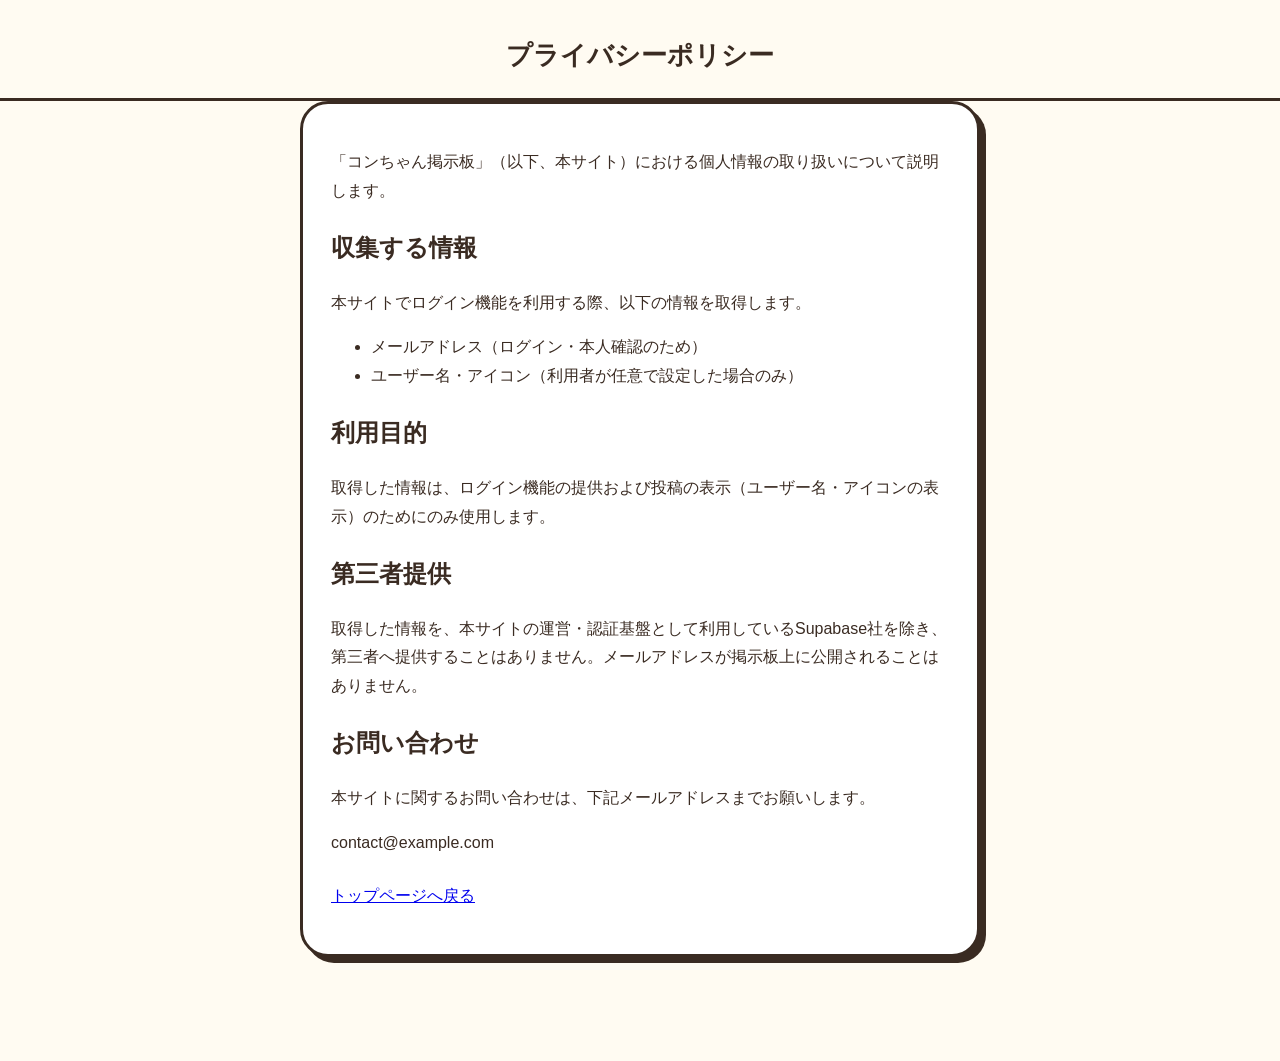
<file: privacy.html>
<!DOCTYPE html>
<html lang="ja">
<head>
<meta charset="UTF-8">
<meta name="viewport" content="width=device-width, initial-scale=1.0">
<title>プライバシーポリシー - コンちゃん掲示板</title>
<link rel="stylesheet" href="style.css">
</head>
<body>

<header class="legal-header">
    <h1>プライバシーポリシー</h1>
</header>

<main class="page">
    <section class="post-form-card">
        <p>「コンちゃん掲示板」（以下、本サイト）における個人情報の取り扱いについて説明します。</p>

        <h2>収集する情報</h2>
        <p>本サイトでログイン機能を利用する際、以下の情報を取得します。</p>
        <ul>
            <li>メールアドレス（ログイン・本人確認のため）</li>
            <li>ユーザー名・アイコン（利用者が任意で設定した場合のみ）</li>
        </ul>

        <h2>利用目的</h2>
        <p>取得した情報は、ログイン機能の提供および投稿の表示（ユーザー名・アイコンの表示）のためにのみ使用します。</p>

        <h2>第三者提供</h2>
        <p>取得した情報を、本サイトの運営・認証基盤として利用しているSupabase社を除き、第三者へ提供することはありません。メールアドレスが掲示板上に公開されることはありません。</p>

        <h2>お問い合わせ</h2>
        <p>本サイトに関するお問い合わせは、下記メールアドレスまでお願いします。</p>
        <p>contact@example.com</p>

        <p style="margin-top:24px;"><a href="index.html">トップページへ戻る</a></p>
    </section>
</main>

</body>
</html>
</file>
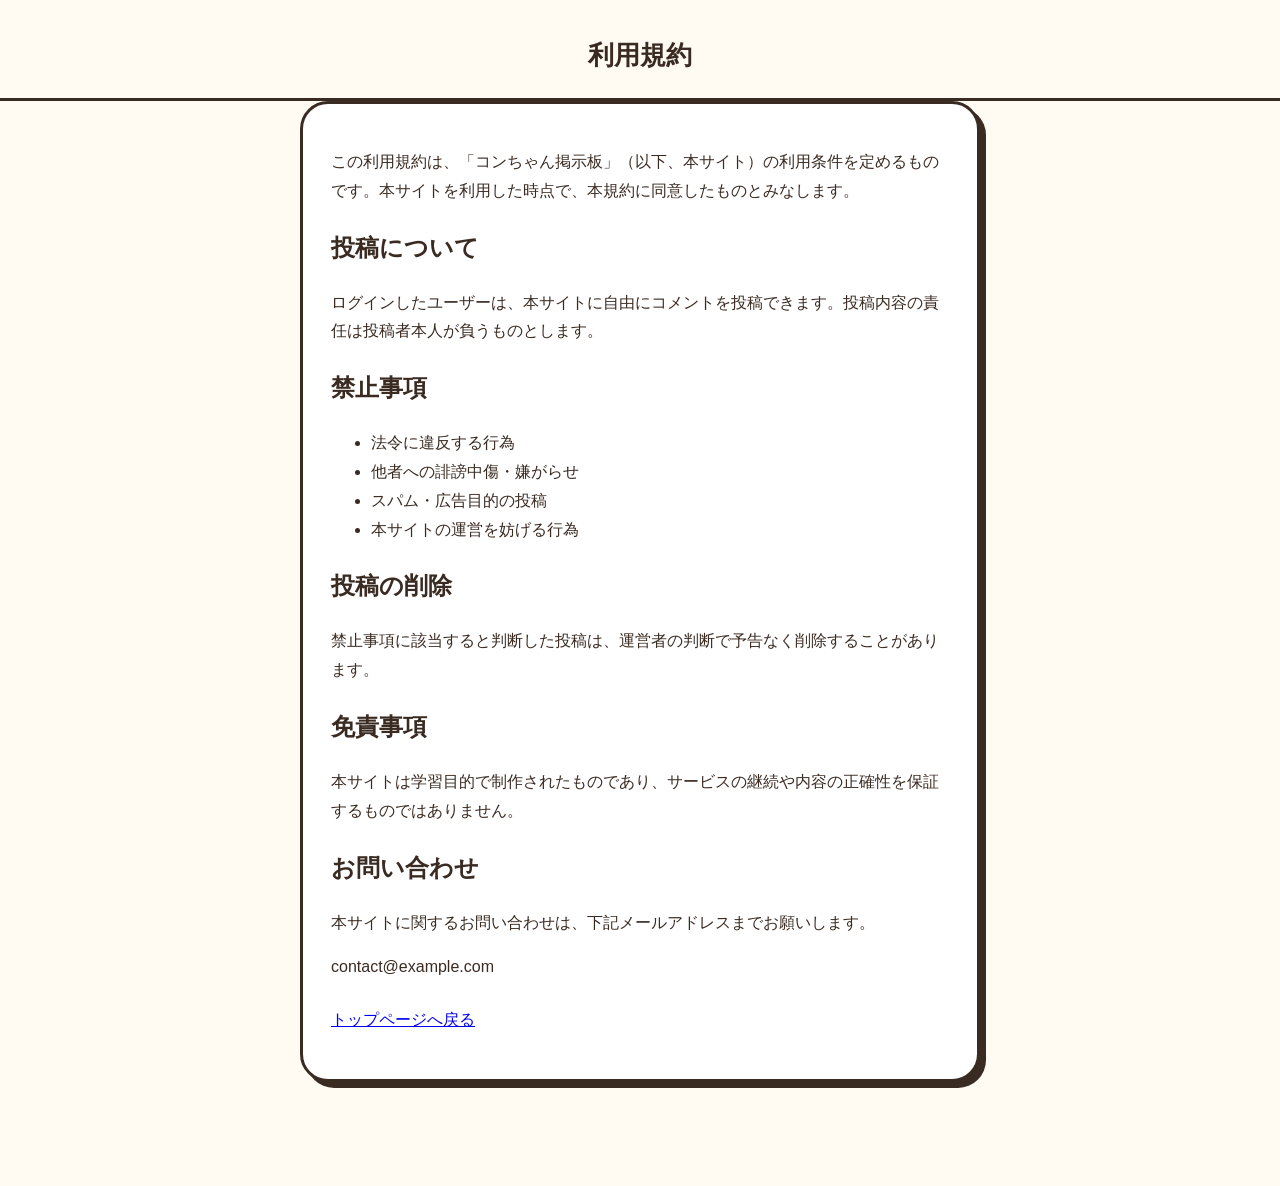
<file: terms.html>
<!DOCTYPE html>
<html lang="ja">
<head>
<meta charset="UTF-8">
<meta name="viewport" content="width=device-width, initial-scale=1.0">
<title>利用規約 - コンちゃん掲示板</title>
<link rel="stylesheet" href="style.css">
</head>
<body>

<header class="legal-header">
    <h1>利用規約</h1>
</header>

<main class="page">
    <section class="post-form-card">
        <p>この利用規約は、「コンちゃん掲示板」（以下、本サイト）の利用条件を定めるものです。本サイトを利用した時点で、本規約に同意したものとみなします。</p>

        <h2>投稿について</h2>
        <p>ログインしたユーザーは、本サイトに自由にコメントを投稿できます。投稿内容の責任は投稿者本人が負うものとします。</p>

        <h2>禁止事項</h2>
        <ul>
            <li>法令に違反する行為</li>
            <li>他者への誹謗中傷・嫌がらせ</li>
            <li>スパム・広告目的の投稿</li>
            <li>本サイトの運営を妨げる行為</li>
        </ul>

        <h2>投稿の削除</h2>
        <p>禁止事項に該当すると判断した投稿は、運営者の判断で予告なく削除することがあります。</p>

        <h2>免責事項</h2>
        <p>本サイトは学習目的で制作されたものであり、サービスの継続や内容の正確性を保証するものではありません。</p>

        <h2>お問い合わせ</h2>
        <p>本サイトに関するお問い合わせは、下記メールアドレスまでお願いします。</p>
        <p>contact@example.com</p>

        <p style="margin-top:24px;"><a href="index.html">トップページへ戻る</a></p>
    </section>
</main>

</body>
</html>
</file>
<file: style.css>
/* =========================================================
   ももスタ掲示板 - フロントデザイン（ビタミンカラー / ポップ）
   ========================================================= */

:root {
    --v-orange: #FF8A3D;
    --v-orange-deep: #FF6B00;
    --v-yellow: #FFCD3C;
    --v-pink: #FF5C8A;
    --v-green: #8BC53F;
    --v-blue: #2FC4D9;
    --v-purple: #8B5CF6;

    --ink: #3A2B22;          /* 濃い茶〜黒、キャラクターの線画に合わせた色 */
    --bg: #FFFBF2;           /* ベースの背景色（ビタミンカラーを引き立てる生成り色） */
    --card-bg: #FFFFFF;

    --radius-lg: 28px;
    --radius-md: 20px;
    --radius-sm: 14px;

    --shadow-hard: 6px 6px 0px var(--ink);
    --shadow-hard-sm: 4px 4px 0px var(--ink);
}

* {
    box-sizing: border-box;
}

body {
    margin: 0;
    background: var(--bg);
    color: var(--ink);
    font-family: "M PLUS Rounded 1c", "Hiragino Maru Gothic ProN", "Yu Gothic", sans-serif;
    line-height: 1.8;
}

img {
    max-width: 100%;
    display: block;
}

/* ---------------------------------------------------------
   ヘッダー（ヒーローエリア）
--------------------------------------------------------- */
.hero {
    position: relative;
    overflow: hidden;
    padding: 56px 20px 90px;
    background: linear-gradient(120deg, var(--v-orange) 0%, var(--v-pink) 55%, var(--v-yellow) 100%);
    text-align: center;
}

.hero-inner {
    position: relative;
    z-index: 2;
}

.hero-eyebrow {
    margin: 0 0 8px;
    letter-spacing: 0.12em;
    font-size: 0.8rem;
    font-weight: 700;
    color: #FFFFFF;
    opacity: 0.9;
}

.hero-title {
    margin: 0;
    font-size: clamp(2rem, 6vw, 3.2rem);
    font-weight: 800;
    color: #FFFFFF;
    -webkit-text-stroke: 3px var(--ink);
    text-shadow: 4px 4px 0 var(--ink);
    letter-spacing: 0.04em;
}

.hero-sub {
    margin: 14px 0 0;
    font-weight: 700;
    color: #FFFFFF;
    font-size: 1.05rem;
    text-shadow: 2px 2px 0 rgba(58, 43, 34, 0.4);
}

.hero-character {
    position: relative;
    z-index: 2;
    width: 150px;
    margin: 18px auto 0;
    filter: drop-shadow(4px 6px 0 rgba(58, 43, 34, 0.25));
    animation: bounce 2.4s ease-in-out infinite;
}

@keyframes bounce {
    0%, 100% { transform: translateY(0); }
    50% { transform: translateY(-10px); }
}

.hero-wave {
    position: absolute;
    left: 0;
    right: 0;
    bottom: -2px;
    width: 100%;
    height: 90px;
    z-index: 1;
}

.hero-deco {
    position: absolute;
    z-index: 1;
    opacity: 0.85;
}

.hero-deco--circle-yellow {
    width: 46px;
    height: 46px;
    border-radius: 50%;
    background: var(--v-yellow);
    border: 3px solid var(--ink);
    top: 30px;
    left: 8%;
}

.hero-deco--circle-blue {
    width: 30px;
    height: 30px;
    border-radius: 50%;
    background: var(--v-blue);
    border: 3px solid var(--ink);
    top: 90px;
    right: 12%;
}

.hero-deco--star {
    width: 34px;
    height: 34px;
    background: #FFFFFF;
    top: 50px;
    right: 22%;
    clip-path: polygon(50% 0%, 61% 35%, 98% 35%, 68% 57%, 79% 91%, 50% 70%, 21% 91%, 32% 57%, 2% 35%, 39% 35%);
}

.hero--small {
    padding: 40px 20px 70px;
}

/* ---------------------------------------------------------
   利用規約・プライバシーポリシー用の簡易ヘッダー
--------------------------------------------------------- */
.legal-header {
    padding: 32px 20px 20px;
    text-align: center;
    border-bottom: 3px solid var(--ink);
}

.legal-header h1 {
    margin: 0;
    font-size: 1.6rem;
    font-weight: 800;
    color: var(--ink);
}

/* ---------------------------------------------------------
   共通レイアウト
--------------------------------------------------------- */
.page {
    max-width: 720px;
    margin: 0 auto;
    padding: 0 20px 60px;
}

.section-heading {
    display: flex;
    align-items: center;
    gap: 10px;
    margin-bottom: 16px;
}

.section-icon {
    width: 48px;
}

.section-heading h2 {
    margin: 0;
    font-size: 1.3rem;
    font-weight: 800;
}

/* ---------------------------------------------------------
   ログイン / 新規登録カード
--------------------------------------------------------- */
.auth-card {
    margin-top: -50px;
    position: relative;
    z-index: 3;
    background: var(--card-bg);
    border: 3px solid var(--ink);
    border-radius: var(--radius-lg);
    padding: 22px;
    box-shadow: var(--shadow-hard);
    margin-bottom: 28px;
}

.auth-tabs {
    display: flex;
    gap: 8px;
    margin-bottom: 18px;
}

.auth-tab {
    flex: 1;
    padding: 10px;
    font-family: inherit;
    font-size: 0.95rem;
    font-weight: 800;
    color: var(--ink);
    background: #FFFDF7;
    border: 3px solid var(--ink);
    border-radius: 999px;
    cursor: pointer;
    opacity: 0.55;
}

.auth-tab.is-active {
    opacity: 1;
    background: var(--v-yellow);
}

.form-note {
    margin: -6px 0 14px;
    color: var(--v-green);
    font-weight: 700;
    font-size: 0.85rem;
}

.auth-loggedin {
    display: flex;
    align-items: center;
    flex-wrap: wrap;
    gap: 12px;
}

.auth-loggedin[hidden] {
    display: none;
}

.auth-avatar {
    width: 48px;
    height: 48px;
    border-radius: 50%;
    border: 3px solid var(--ink);
    object-fit: cover;
    flex-shrink: 0;
}

.auth-greeting {
    margin: 0;
    font-weight: 800;
    flex: 1;
    min-width: 120px;
}

.auth-link {
    font-family: inherit;
    font-weight: 700;
    font-size: 0.9rem;
    color: var(--v-orange-deep);
    text-decoration: none;
    background: none;
    border: none;
    cursor: pointer;
    padding: 0;
}

.auth-link--button {
    color: var(--v-pink);
}

.auth-divider {
    display: flex;
    align-items: center;
    text-align: center;
    color: #9A897B;
    font-size: 0.8rem;
    font-weight: 700;
    margin: 16px 0;
}

.auth-divider::before,
.auth-divider::after {
    content: "";
    flex: 1;
    border-bottom: 2px solid #EFE6D8;
}

.auth-divider span {
    padding: 0 10px;
}

.btn-google {
    display: flex;
    align-items: center;
    justify-content: center;
    gap: 10px;
    width: 100%;
    padding: 12px;
    font-family: inherit;
    font-size: 1rem;
    font-weight: 700;
    color: var(--ink);
    background: #FFFFFF;
    border: 3px solid var(--ink);
    border-radius: 999px;
    box-shadow: var(--shadow-hard-sm);
    cursor: pointer;
    transition: transform 0.12s ease, box-shadow 0.12s ease;
}

.btn-google:hover {
    transform: translate(-2px, -2px);
    box-shadow: 6px 6px 0px var(--ink);
}

.btn-google:active {
    transform: translate(2px, 2px);
    box-shadow: 1px 1px 0px var(--ink);
}

.post-form-locked {
    text-align: center;
    color: #9A897B;
    font-weight: 700;
    padding: 10px 0;
    margin: 0;
}

/* ---------------------------------------------------------
   イントロカード（吹き出し紹介）
--------------------------------------------------------- */
.intro-card {
    display: flex;
    align-items: flex-end;
    gap: 8px;
    margin-bottom: 36px;
}

.intro-character {
    width: 110px;
    flex-shrink: 0;
    filter: drop-shadow(3px 4px 0 rgba(58, 43, 34, 0.2));
}

.speech-bubble {
    position: relative;
    background: #FFFFFF;
    border: 3px solid var(--ink);
    border-radius: var(--radius-md);
    padding: 16px 20px;
    box-shadow: var(--shadow-hard-sm);
}

.speech-bubble::before {
    content: "";
    position: absolute;
    left: -14px;
    bottom: 22px;
    width: 0;
    height: 0;
    border-top: 10px solid transparent;
    border-bottom: 10px solid transparent;
    border-right: 14px solid var(--ink);
}

.speech-bubble::after {
    content: "";
    position: absolute;
    left: -10px;
    bottom: 22px;
    width: 0;
    height: 0;
    border-top: 9px solid transparent;
    border-bottom: 9px solid transparent;
    border-right: 12px solid #FFFFFF;
}

.speech-bubble p {
    margin: 0;
    font-size: 0.95rem;
}

/* ---------------------------------------------------------
   投稿フォーム
--------------------------------------------------------- */
.post-form-card {
    background: var(--card-bg);
    border: 3px solid var(--ink);
    border-radius: var(--radius-lg);
    padding: 28px;
    box-shadow: var(--shadow-hard);
    margin-bottom: 44px;
}

.form-row {
    margin-bottom: 18px;
}

.form-row label {
    display: block;
    font-weight: 700;
    font-size: 0.85rem;
    margin-bottom: 6px;
    color: var(--v-orange-deep);
}

.form-row input,
.form-row textarea {
    width: 100%;
    padding: 12px 14px;
    font-family: inherit;
    font-size: 1rem;
    border: 3px solid var(--ink);
    border-radius: var(--radius-sm);
    background: #FFFDF7;
    resize: vertical;
}

.form-row input:focus,
.form-row textarea:focus {
    outline: none;
    border-color: var(--v-blue);
    background: #FFFFFF;
}

.btn-submit {
    display: block;
    width: 100%;
    padding: 14px;
    font-family: inherit;
    font-size: 1.1rem;
    font-weight: 800;
    color: #FFFFFF;
    background: linear-gradient(90deg, var(--v-pink), var(--v-orange-deep));
    border: 3px solid var(--ink);
    border-radius: 999px;
    box-shadow: var(--shadow-hard-sm);
    cursor: pointer;
    transition: transform 0.12s ease, box-shadow 0.12s ease;
}

.btn-submit:hover {
    transform: translate(-2px, -2px);
    box-shadow: 6px 6px 0px var(--ink);
}

.btn-submit:active {
    transform: translate(2px, 2px);
    box-shadow: 1px 1px 0px var(--ink);
}

.btn-submit:disabled {
    opacity: 0.6;
    cursor: default;
    transform: none;
}

.form-error {
    margin: -6px 0 14px;
    color: var(--v-pink);
    font-weight: 700;
    font-size: 0.85rem;
}

.post-list-status {
    color: #9A897B;
    font-weight: 700;
    text-align: center;
    padding: 20px 0;
}

/* ---------------------------------------------------------
   投稿一覧
--------------------------------------------------------- */
.post-list {
    list-style: none;
    margin: 0;
    padding: 0;
    display: grid;
    gap: 16px;
}

.post-card {
    position: relative;
    display: flex;
    gap: 12px;
    background: #FFFFFF;
    border: 3px solid var(--ink);
    border-radius: var(--radius-md);
    padding: 16px 18px;
    box-shadow: var(--shadow-hard-sm);
    border-top-width: 8px;
}

.post-card--orange { border-top-color: var(--v-orange); }
.post-card--blue   { border-top-color: var(--v-blue); }
.post-card--pink   { border-top-color: var(--v-pink); }
.post-card--green  { border-top-color: var(--v-green); }

.post-avatar {
    width: 40px;
    height: 40px;
    border-radius: 50%;
    border: 2px solid var(--ink);
    object-fit: cover;
    flex-shrink: 0;
}

.post-card-text {
    flex: 1;
    min-width: 0;
}

.post-card-head {
    display: flex;
    align-items: baseline;
    justify-content: space-between;
    gap: 10px;
    margin-bottom: 8px;
}

.post-name {
    font-weight: 800;
}

.post-date {
    font-size: 0.75rem;
    color: #9A897B;
}

.post-body {
    margin: 0;
    word-break: break-word;
}

/* ---------------------------------------------------------
   フッター
--------------------------------------------------------- */
.site-footer {
    text-align: center;
    padding: 30px 20px 50px;
    color: #9A897B;
    font-size: 0.85rem;
}

.footer-character {
    width: 64px;
    margin: 0 auto 8px;
    opacity: 0.9;
}

.footer-links {
    margin-top: 6px;
}

.footer-links a {
    color: #9A897B;
    text-decoration: underline;
}

/* ---------------------------------------------------------
   マイページ
--------------------------------------------------------- */
.mypage-email {
    margin: 0;
    font-weight: 700;
}

.avatar-picker {
    display: flex;
    flex-wrap: wrap;
    gap: 10px;
}

.avatar-option {
    width: 56px;
    height: 56px;
    border-radius: 50%;
    border: 3px solid transparent;
    object-fit: cover;
    cursor: pointer;
    background: #FFFDF7;
}

.avatar-option.is-selected {
    border-color: var(--v-blue);
    box-shadow: 3px 3px 0px var(--ink);
}

.btn-link {
    text-decoration: none;
    text-align: center;
}

.mypage-links {
    display: flex;
    align-items: center;
    justify-content: space-between;
    margin-top: 18px;
}

.mypage-links a {
    font-weight: 700;
    color: var(--v-orange-deep);
    text-decoration: none;
}

/* ---------------------------------------------------------
   レスポンシブ
--------------------------------------------------------- */
@media (max-width: 480px) {
    .hero {
        padding: 44px 16px 80px;
    }
    .post-form-card,
    .auth-card {
        padding: 20px;
    }
    .intro-card {
        flex-direction: column;
        align-items: center;
        text-align: center;
    }
    .speech-bubble::before,
    .speech-bubble::after {
        display: none;
    }
}
</file>
